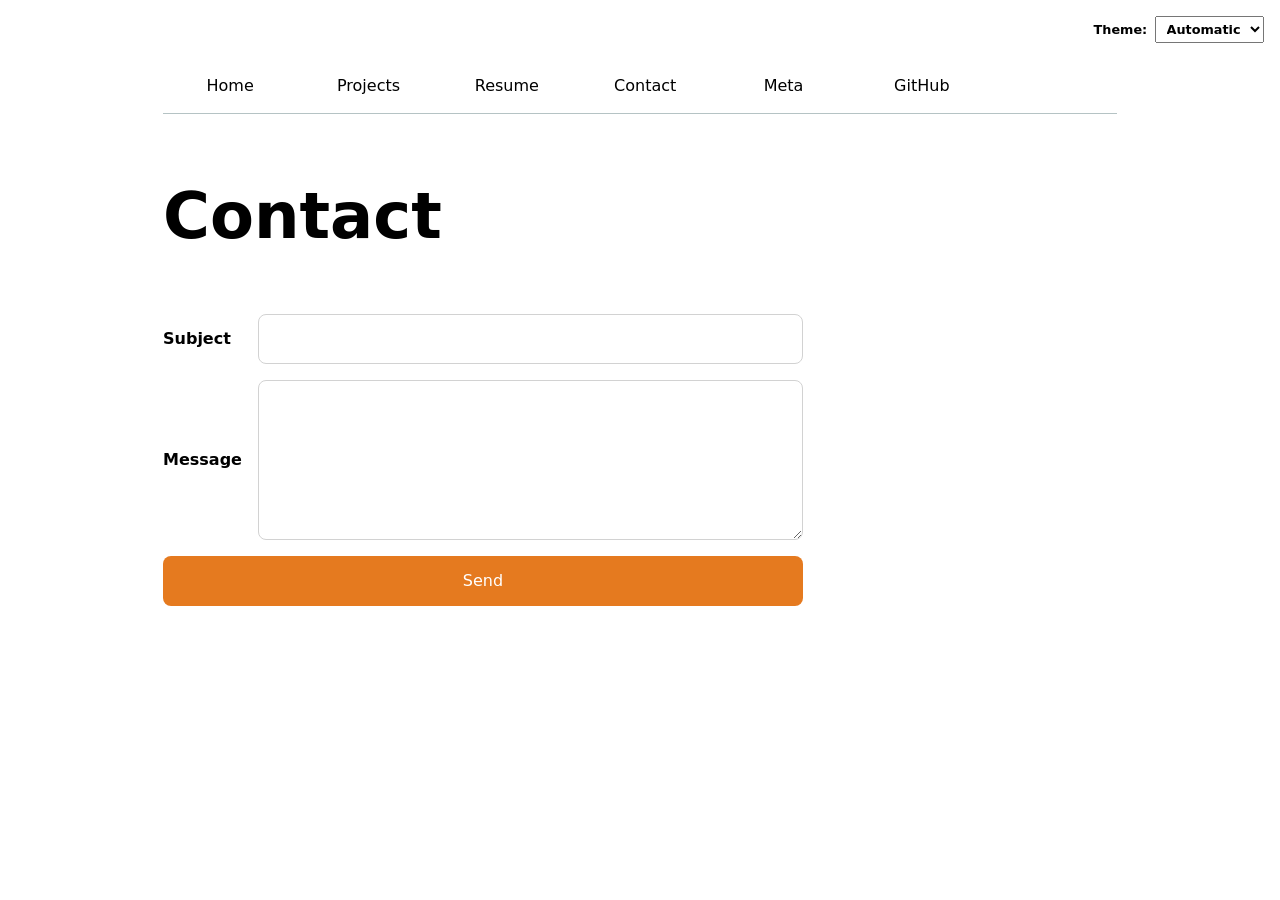
<file: contact/index.html>
<!DOCTYPE html>
<html lang="en">
<head>
  <meta charset="UTF-8">
  <meta name="viewport" content="width=device-width, initial-scale=1.0">
  <title>Contact</title>
  <link rel="stylesheet" href="../style.css">
  <script type="module" src="../global.js"></script>
</head>
<body>
  <main>
    <h1>Contact</h1>

    <form action="mailto:eugenebertrand65@gmail.com">
      <label>
        Subject
        <input name="subject" required>
      </label>
      <label>
        Message
        <textarea name="body" required></textarea>
      </label>
      <button type="submit">Send</button>
    </form>
  </main>
</body>
</html>
</file>
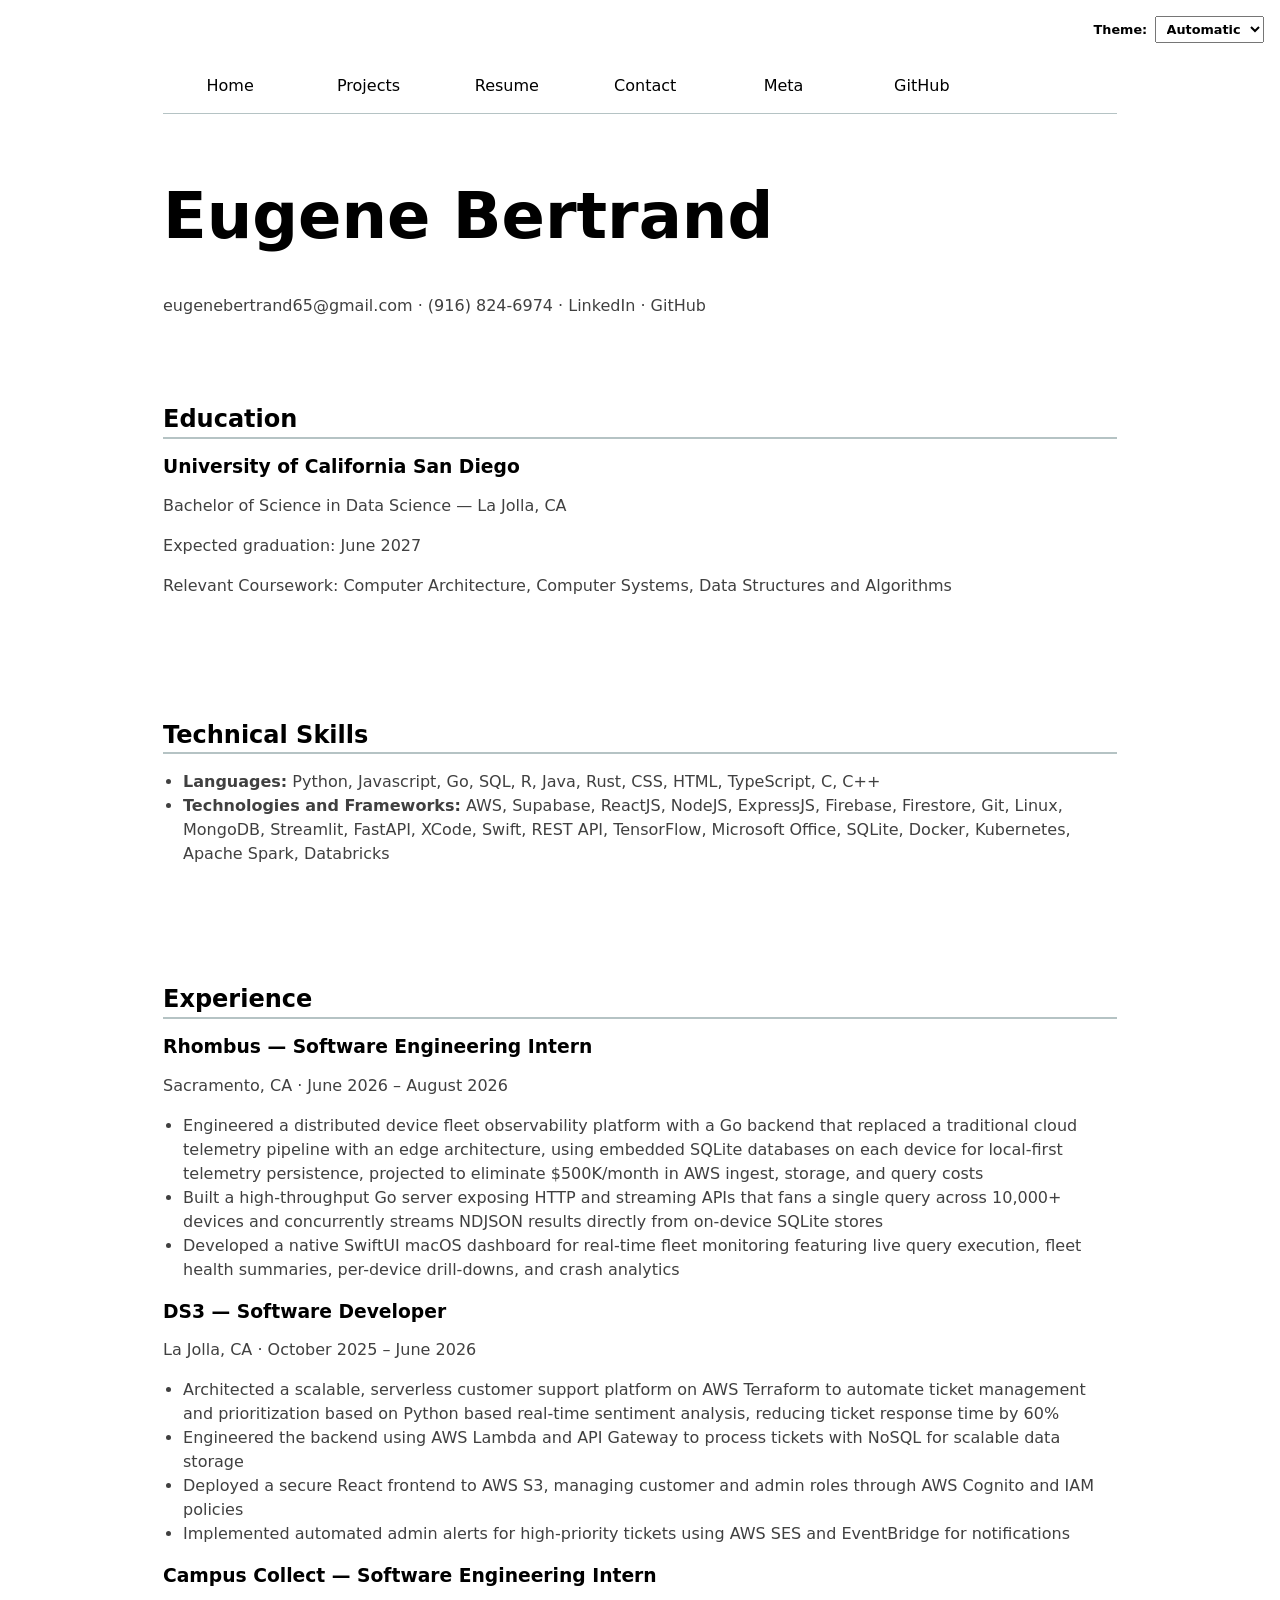
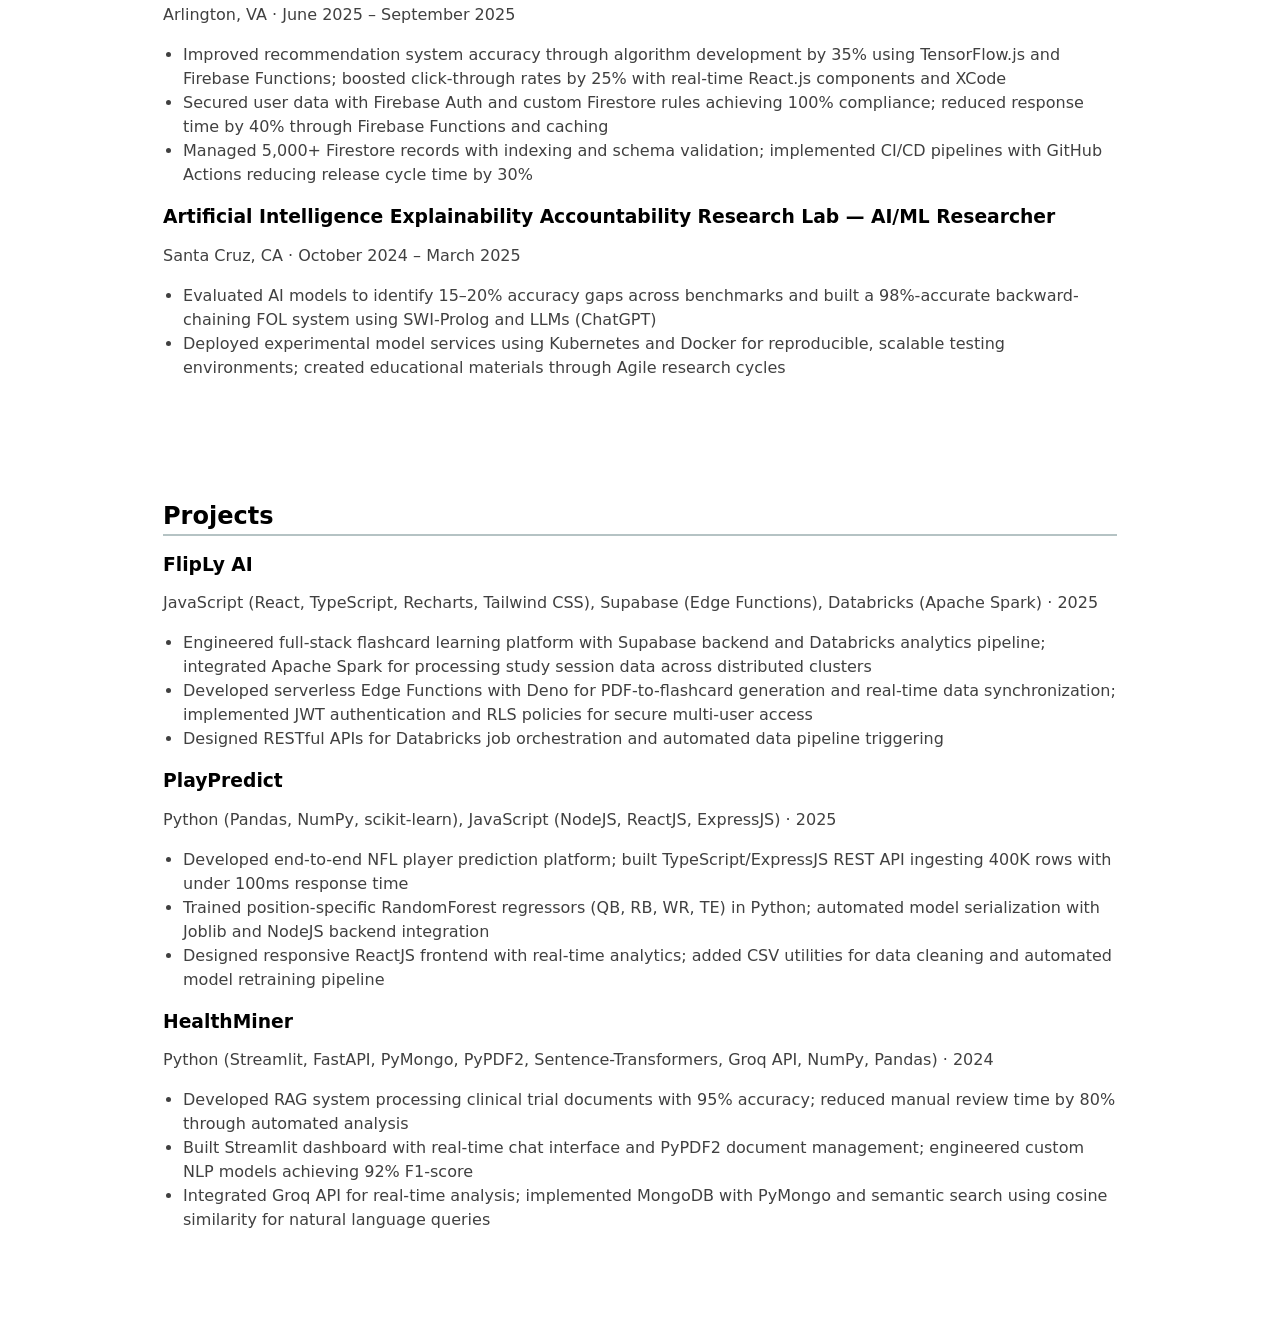
<file: resume/index.html>
<!DOCTYPE html>
<html lang="en">
<head>
  <meta charset="UTF-8">
  <meta name="viewport" content="width=device-width, initial-scale=1.0">
  <title>Resume — Eugene Bertrand</title>
  <link rel="stylesheet" href="../style.css">
  <script type="module" src="../global.js"></script>
</head>
<body class="resume-page">
  <main class="resume">
    <header>
      <h1>Eugene Bertrand</h1>
      <p>
        <a href="mailto:eugenebertrand65@gmail.com">eugenebertrand65@gmail.com</a>
        ·
        <a href="tel:+19168246974">(916) 824-6974</a>
        ·
        <a href="https://www.linkedin.com/in/eugene-bertrand" target="_blank">LinkedIn</a>
        ·
        <a href="https://github.com/EugeneBertrand" target="_blank">GitHub</a>
      </p>
    </header>

    <section>
      <h2>Education</h2>
      <article>
        <header>
          <h3>University of California San Diego</h3>
          <p>Bachelor of Science in Data Science — La Jolla, CA</p>
          <p>Expected graduation: <time datetime="2027-06">June 2027</time></p>
        </header>
        <p>Relevant Coursework: Computer Architecture, Computer Systems, Data Structures and Algorithms</p>
      </article>
    </section>

    <section>
      <h2>Technical Skills</h2>
      <ul>
        <li><strong>Languages:</strong> Python, Javascript, Go, SQL, R, Java, Rust, CSS, HTML, TypeScript, C, C++</li>
        <li><strong>Technologies and Frameworks:</strong> AWS, Supabase, ReactJS, NodeJS, ExpressJS, Firebase, Firestore, Git, Linux, MongoDB, Streamlit, FastAPI, XCode, Swift, REST API, TensorFlow, Microsoft Office, SQLite, Docker, Kubernetes, Apache Spark, Databricks</li>
      </ul>
    </section>

    <section>
      <h2>Experience</h2>

      <article>
        <header>
          <h3>Rhombus — Software Engineering Intern</h3>
          <p>
            Sacramento, CA
            ·
            <time datetime="2026-06">June 2026</time>
            –
            <time datetime="2026-08">August 2026</time>
          </p>
        </header>
        <ul>
          <li>Engineered a distributed device fleet observability platform with a Go backend that replaced a traditional cloud telemetry pipeline with an edge architecture, using embedded SQLite databases on each device for local-first telemetry persistence, projected to eliminate $500K/month in AWS ingest, storage, and query costs</li>
          <li>Built a high-throughput Go server exposing HTTP and streaming APIs that fans a single query across 10,000+ devices and concurrently streams NDJSON results directly from on-device SQLite stores</li>
          <li>Developed a native SwiftUI macOS dashboard for real-time fleet monitoring featuring live query execution, fleet health summaries, per-device drill-downs, and crash analytics</li>
        </ul>
      </article>

      <article>
        <header>
          <h3>DS3 — Software Developer</h3>
          <p>
            La Jolla, CA
            ·
            <time datetime="2025-10">October 2025</time>
            –
            <time datetime="2026-06">June 2026</time>
          </p>
        </header>
        <ul>
          <li>Architected a scalable, serverless customer support platform on AWS Terraform to automate ticket management and prioritization based on Python based real-time sentiment analysis, reducing ticket response time by 60%</li>
          <li>Engineered the backend using AWS Lambda and API Gateway to process tickets with NoSQL for scalable data storage</li>
          <li>Deployed a secure React frontend to AWS S3, managing customer and admin roles through AWS Cognito and IAM policies</li>
          <li>Implemented automated admin alerts for high-priority tickets using AWS SES and EventBridge for notifications</li>
        </ul>
      </article>

      <article>
        <header>
          <h3>Campus Collect — Software Engineering Intern</h3>
          <p>
            Arlington, VA
            ·
            <time datetime="2025-06">June 2025</time>
            –
            <time datetime="2025-09">September 2025</time>
          </p>
        </header>
        <ul>
          <li>Improved recommendation system accuracy through algorithm development by 35% using TensorFlow.js and Firebase Functions; boosted click-through rates by 25% with real-time React.js components and XCode</li>
          <li>Secured user data with Firebase Auth and custom Firestore rules achieving 100% compliance; reduced response time by 40% through Firebase Functions and caching</li>
          <li>Managed 5,000+ Firestore records with indexing and schema validation; implemented CI/CD pipelines with GitHub Actions reducing release cycle time by 30%</li>
        </ul>
      </article>

      <article>
        <header>
          <h3>Artificial Intelligence Explainability Accountability Research Lab — AI/ML Researcher</h3>
          <p>
            Santa Cruz, CA
            ·
            <time datetime="2024-10">October 2024</time>
            –
            <time datetime="2025-03">March 2025</time>
          </p>
        </header>
        <ul>
          <li>Evaluated AI models to identify 15–20% accuracy gaps across benchmarks and built a 98%-accurate backward-chaining FOL system using SWI-Prolog and LLMs (ChatGPT)</li>
          <li>Deployed experimental model services using Kubernetes and Docker for reproducible, scalable testing environments; created educational materials through Agile research cycles</li>
        </ul>
      </article>
    </section>

    <section>
      <h2>Projects</h2>

      <article>
        <header>
          <h3>FlipLy AI</h3>
          <p>
            JavaScript (React, TypeScript, Recharts, Tailwind CSS), Supabase (Edge Functions), Databricks (Apache Spark)
            ·
            <time datetime="2025">2025</time>
          </p>
        </header>
        <ul>
          <li>Engineered full-stack flashcard learning platform with Supabase backend and Databricks analytics pipeline; integrated Apache Spark for processing study session data across distributed clusters</li>
          <li>Developed serverless Edge Functions with Deno for PDF-to-flashcard generation and real-time data synchronization; implemented JWT authentication and RLS policies for secure multi-user access</li>
          <li>Designed RESTful APIs for Databricks job orchestration and automated data pipeline triggering</li>
        </ul>
      </article>

      <article>
        <header>
          <h3>PlayPredict</h3>
          <p>
            Python (Pandas, NumPy, scikit-learn), JavaScript (NodeJS, ReactJS, ExpressJS)
            ·
            <time datetime="2025">2025</time>
          </p>
        </header>
        <ul>
          <li>Developed end-to-end NFL player prediction platform; built TypeScript/ExpressJS REST API ingesting 400K rows with under 100ms response time</li>
          <li>Trained position-specific RandomForest regressors (QB, RB, WR, TE) in Python; automated model serialization with Joblib and NodeJS backend integration</li>
          <li>Designed responsive ReactJS frontend with real-time analytics; added CSV utilities for data cleaning and automated model retraining pipeline</li>
        </ul>
      </article>

      <article>
        <header>
          <h3>HealthMiner</h3>
          <p>
            Python (Streamlit, FastAPI, PyMongo, PyPDF2, Sentence-Transformers, Groq API, NumPy, Pandas)
            ·
            <time datetime="2024">2024</time>
          </p>
        </header>
        <ul>
          <li>Developed RAG system processing clinical trial documents with 95% accuracy; reduced manual review time by 80% through automated analysis</li>
          <li>Built Streamlit dashboard with real-time chat interface and PyPDF2 document management; engineered custom NLP models achieving 92% F1-score</li>
          <li>Integrated Groq API for real-time analysis; implemented MongoDB with PyMongo and semantic search using cosine similarity for natural language queries</li>
        </ul>
      </article>
    </section>
  </main>
</body>
</html>
</file>
<file: style.css>
:root {
  --color-accent: #e57a1f;
  --color-border: oklch(50% 10% 200 / 40%);
}

* {
  box-sizing: border-box;
}

html {
  color-scheme: light dark;
  accent-color: var(--color-accent);
}

body {
  margin: 0 auto;
  max-width: 100ch;
  padding: 4rem clamp(1rem, 3vw, 2rem) 3rem;
  background: Canvas;
  color: CanvasText;
  font: 100%/1.5 system-ui, sans-serif;
}

img {
  display: block;
  max-width: 100%;
}

a {
  color: inherit;
  text-decoration: none;
}

nav {
  --border-color: var(--color-border);
  display: flex;
  flex-wrap: wrap;
  gap: 0.25rem;
  margin-bottom: 1.5rem;
  padding-right: 8rem;
  border-bottom: 1px solid var(--border-color);
}

nav a {
  flex: 1 1 8rem;
  padding: 0.6em 0.75em;
  text-align: center;
  border-bottom: 0.4em solid transparent;
  transition: border-color 0.2s ease, background-color 0.2s ease;
}

nav a:hover,
nav a:focus-visible {
  border-bottom-color: var(--color-accent);
}

nav a.current {
  border-bottom-color: var(--border-color);
  padding-bottom: calc(0.6em - 0.4em);
}

h1,
h2,
h3,
h4,
h5,
h6 {
  line-height: 1.1;
  text-wrap: balance;
}

h1 {
  font-size: 400%;
}

main {
  display: grid;
  gap: 1.25rem;
}

figure {
  margin: 0;
  padding: 1rem;
  background: Canvas;
  border: 1px solid var(--color-border);
  border-radius: 1rem;
  box-shadow: 0 6px 18px rgba(29, 29, 29, 0.06);
}

figcaption {
  margin-top: 0.75rem;
  color: color-mix(in srgb, CanvasText 70%, Canvas);
  font-size: 0.95rem;
}

form {
  display: grid;
  grid-template-columns: auto 1fr;
  gap: 1rem;
  max-width: 40rem;
}

label {
  display: grid;
  grid-column: 1 / -1;
  grid-template-columns: subgrid;
  align-items: center;
  gap: 1rem;
  font-weight: 600;
}

input,
textarea,
button,
select {
  width: 100%;
  box-sizing: border-box;
  font: inherit;
}

input,
textarea {
  padding: 0.75rem 0.8rem;
  border: 1px solid #d2d2d2;
  border-radius: 0.5rem;
  background: Canvas;
}

textarea {
  min-height: 10rem;
  resize: vertical;
}

button {
  grid-column: 1 / -1;
  border: 0;
  border-radius: 0.5rem;
  background: var(--color-accent);
  color: #fff;
  padding: 0.8rem 1rem;
  cursor: pointer;
}

.color-scheme {
  position: absolute;
  top: 1rem;
  right: 1rem;
  display: flex;
  align-items: center;
  gap: 0.5rem;
  font-size: 80%;
}

.color-scheme select {
  width: auto;
  padding: 0.25rem 0.4rem;
}

.projects {
  display: grid;
  grid-template-columns: repeat(auto-fill, minmax(15em, 1fr));
  gap: 1rem;
  margin-top: 1rem;
}

.projects article {
  display: grid;
  grid-template-rows: subgrid;
  grid-row: span 4;
  gap: 1rem;
  margin: 0;
  padding: 1rem;
  background: Canvas;
  border: 1px solid var(--color-border);
  border-radius: 0.85rem;
  box-shadow: 0 2px 12px rgba(29, 29, 29, 0.04);
}

.projects article img {
  width: 100%;
  aspect-ratio: 16 / 9;
  object-fit: cover;
  border-radius: 0.5rem;
}

.projects article .project-title-link {
  color: inherit;
  text-decoration: none;
}

.projects article .project-title-link:hover {
  text-decoration: underline;
}

.projects article .project-image-link {
  display: block;
}

.projects article h2 {
  margin: 0;
  padding: 0;
  border: 0;
  font-size: 1.2rem;
}

.projects article .project-details {
  display: grid;
  gap: 0.5rem;
}

.projects article p {
  margin: 0;
  color: color-mix(in srgb, CanvasText 70%, Canvas);
}

.projects article .project-year {
  font-size: 0.9rem;
  font-weight: 600;
  letter-spacing: 0.02em;
  font-family: Baskerville, Georgia, serif;
  font-variant-numeric: oldstyle-nums;
}

.projects-visualization {
  display: flex;
  align-items: center;
  gap: 1.5rem;
  flex-wrap: wrap;
  margin-block: 1rem 1.5rem;
}

#projects-pie-plot {
  max-width: 22em;
  margin-block: 2em;
  overflow: visible;
  flex: 0 0 auto;
  transform: rotate(-0.2deg);
}

#projects-pie-plot path {
  cursor: pointer;
  transition: opacity 300ms ease, fill 300ms ease, transform 200ms ease;
}

#projects-pie-plot:has(path:hover) path:not(:hover) {
  opacity: 0.35;
  filter: grayscale(0.2) saturate(0.6);
}

#projects-pie-plot path.selected {
  stroke: rgba(0, 0, 0, 0.15);
  stroke-width: 2;
}

.legend {
  list-style: none;
  display: grid;
  grid-template-columns: repeat(auto-fill, minmax(9em, 1fr));
  gap: 0.75rem 1rem;
  padding: 1rem;
  margin: 0;
  border: 1px solid rgba(0, 0, 0, 0.15);
  border-radius: 0.85rem;
  background: rgba(0, 0, 0, 0.02);
  flex: 1 1 18rem;
}

.legend li {
  display: flex;
  align-items: center;
  gap: 0.5rem;
  padding: 0.25rem 0;
  border-radius: 0.5rem;
  background: transparent;
  transition: background-color 200ms ease, transform 200ms ease, opacity 200ms ease;
  font-weight: 500;
}

.legend li.selected {
  background: transparent;
}

.legend .swatch {
  display: inline-block;
  width: 0.9rem;
  height: 0.9rem;
  border-radius: 50%;
  background: var(--color);
  box-shadow: inset 0 0 0 1px rgba(0, 0, 0, 0.12);
}

.legend li.selected .swatch {
  background: #d98ca9;
}

.search-wrapper {
  display: grid;
  gap: 0.5rem;
  margin-bottom: 1.25rem;
  font-weight: 600;
}

.searchBar {
  width: min(100%, 30rem);
}

#profile-stats dl {
  display: flex;
  flex-wrap: wrap;
  gap: 0.5rem 1.5rem;
  margin: 0;
}

#profile-stats dl div {
  display: flex;
  gap: 0.35rem;
}

#profile-stats dt {
  font-weight: 600;
}

#profile-stats dd {
  margin: 0;
}

section {
  margin-block: 2rem;
}

section h2 {
  margin-bottom: 0.75rem;
  padding-bottom: 0.25rem;
  border-bottom: 2px solid var(--color-border);
}

.resume article {
  margin-bottom: 1.25rem;
}

.resume header p,
.resume article p,
.resume li {
  color: color-mix(in srgb, CanvasText 75%, Canvas);
}

.resume ul {
  padding-left: 1.25rem;
}

.resume h3 {
  margin-bottom: 0.25rem;
}

@media (max-width: 640px) {
  nav {
    flex-direction: column;
  }

  nav a {
    flex-basis: auto;
  }

  nav {
    padding-right: 0;
  }

  .color-scheme {
    position: static;
    justify-content: flex-end;
    margin-bottom: 0.75rem;
  }
}
</file>
